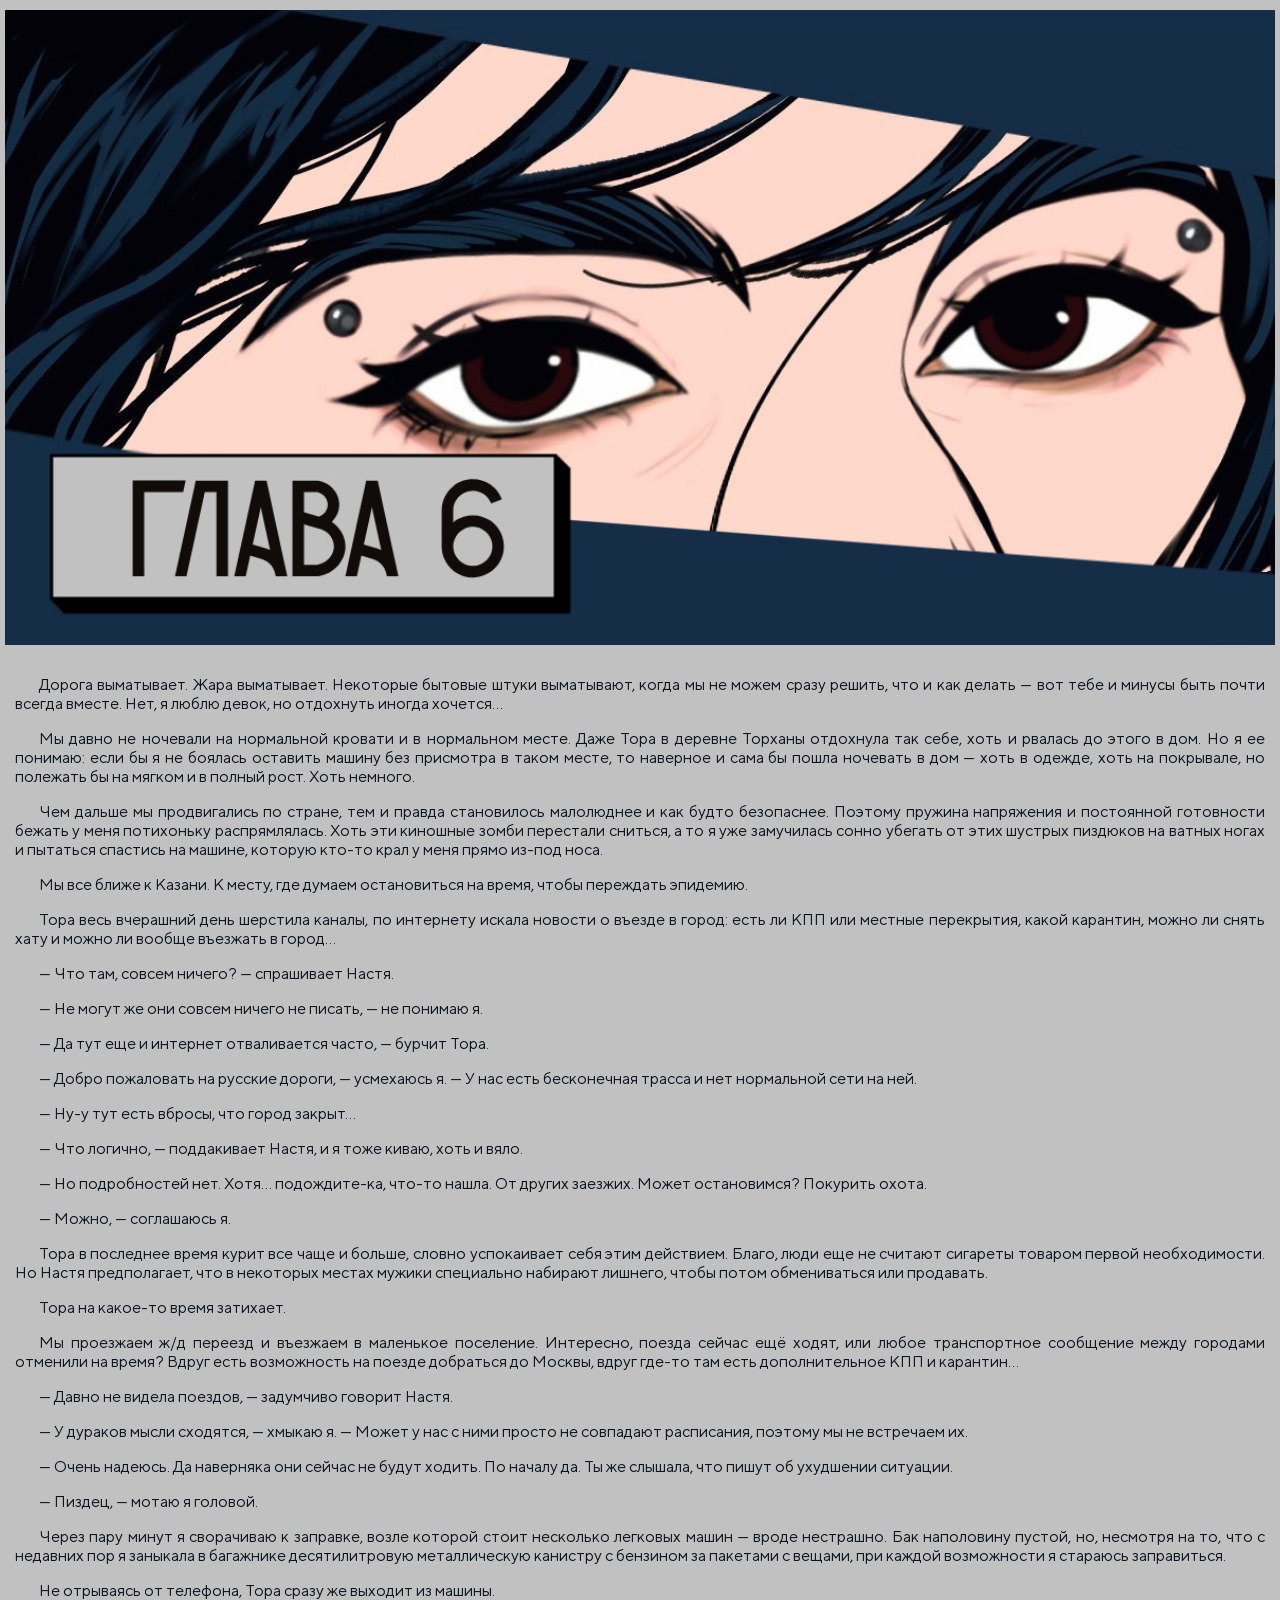
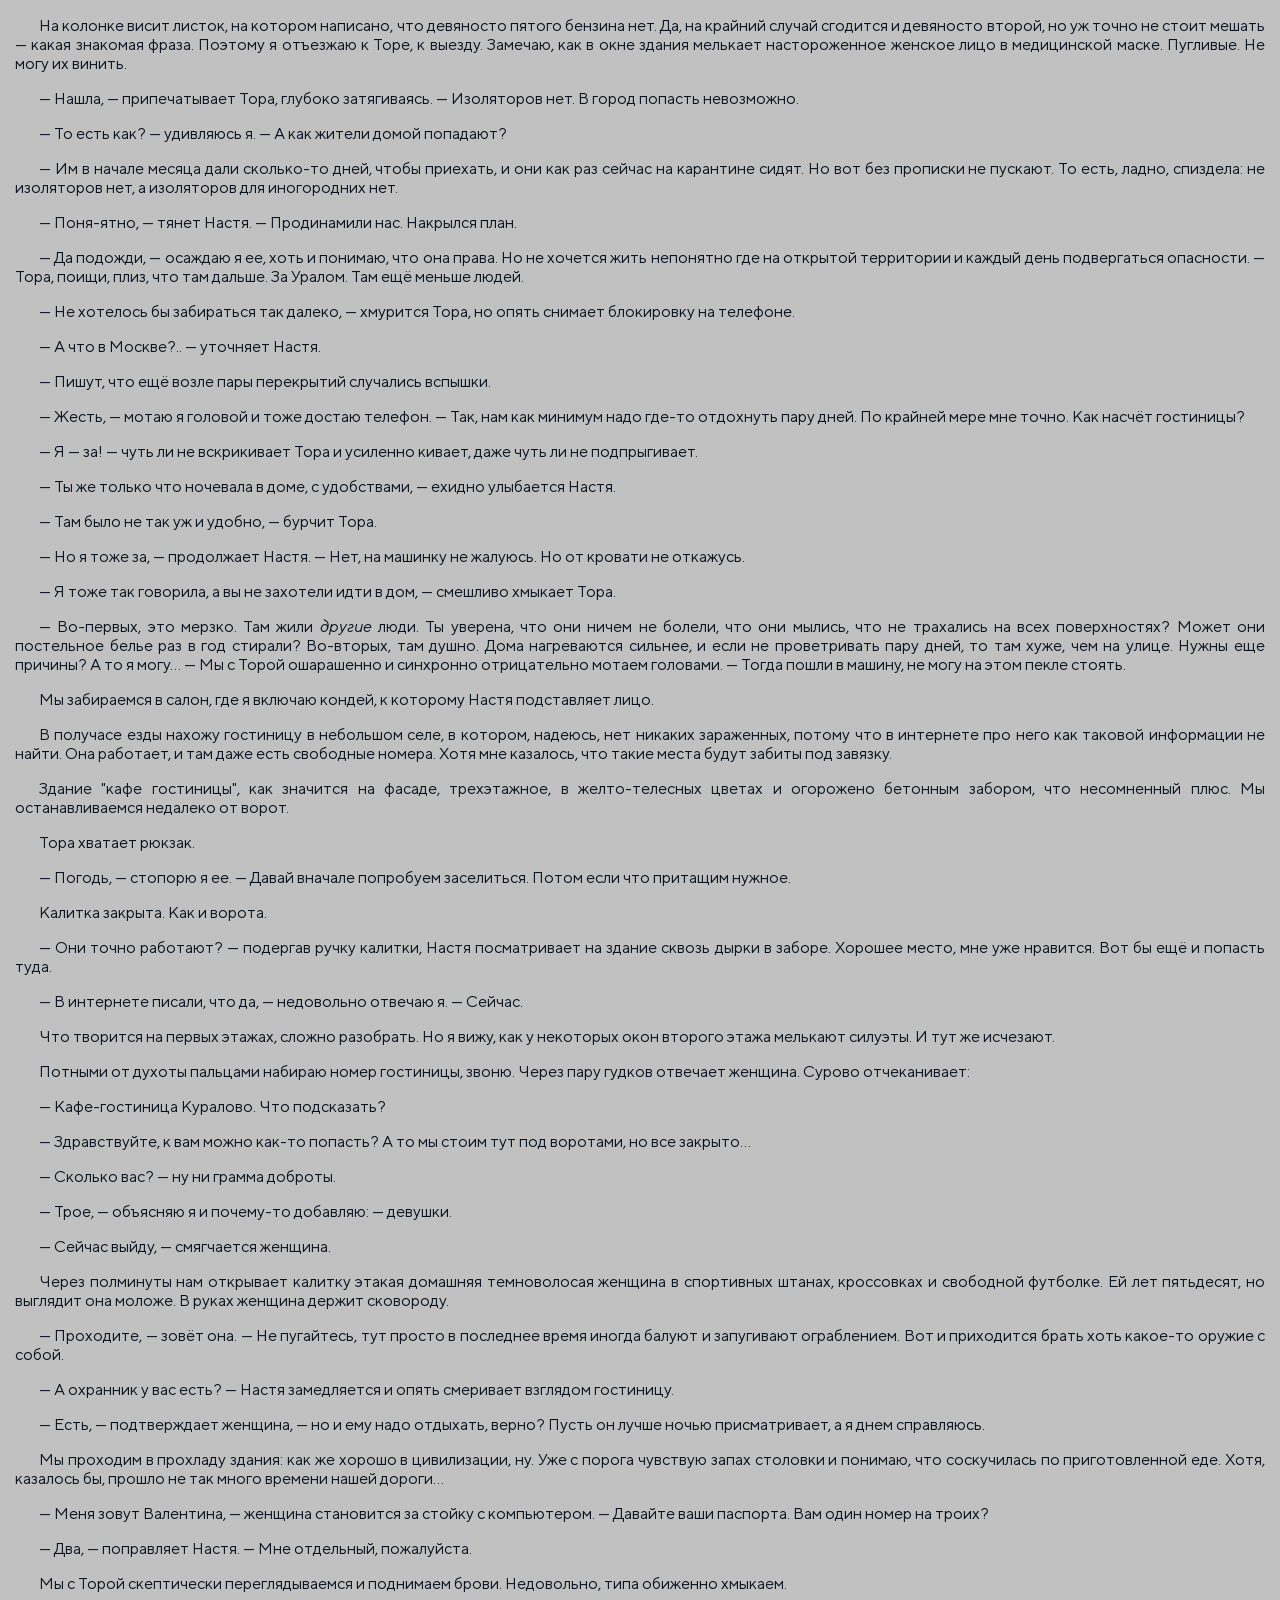
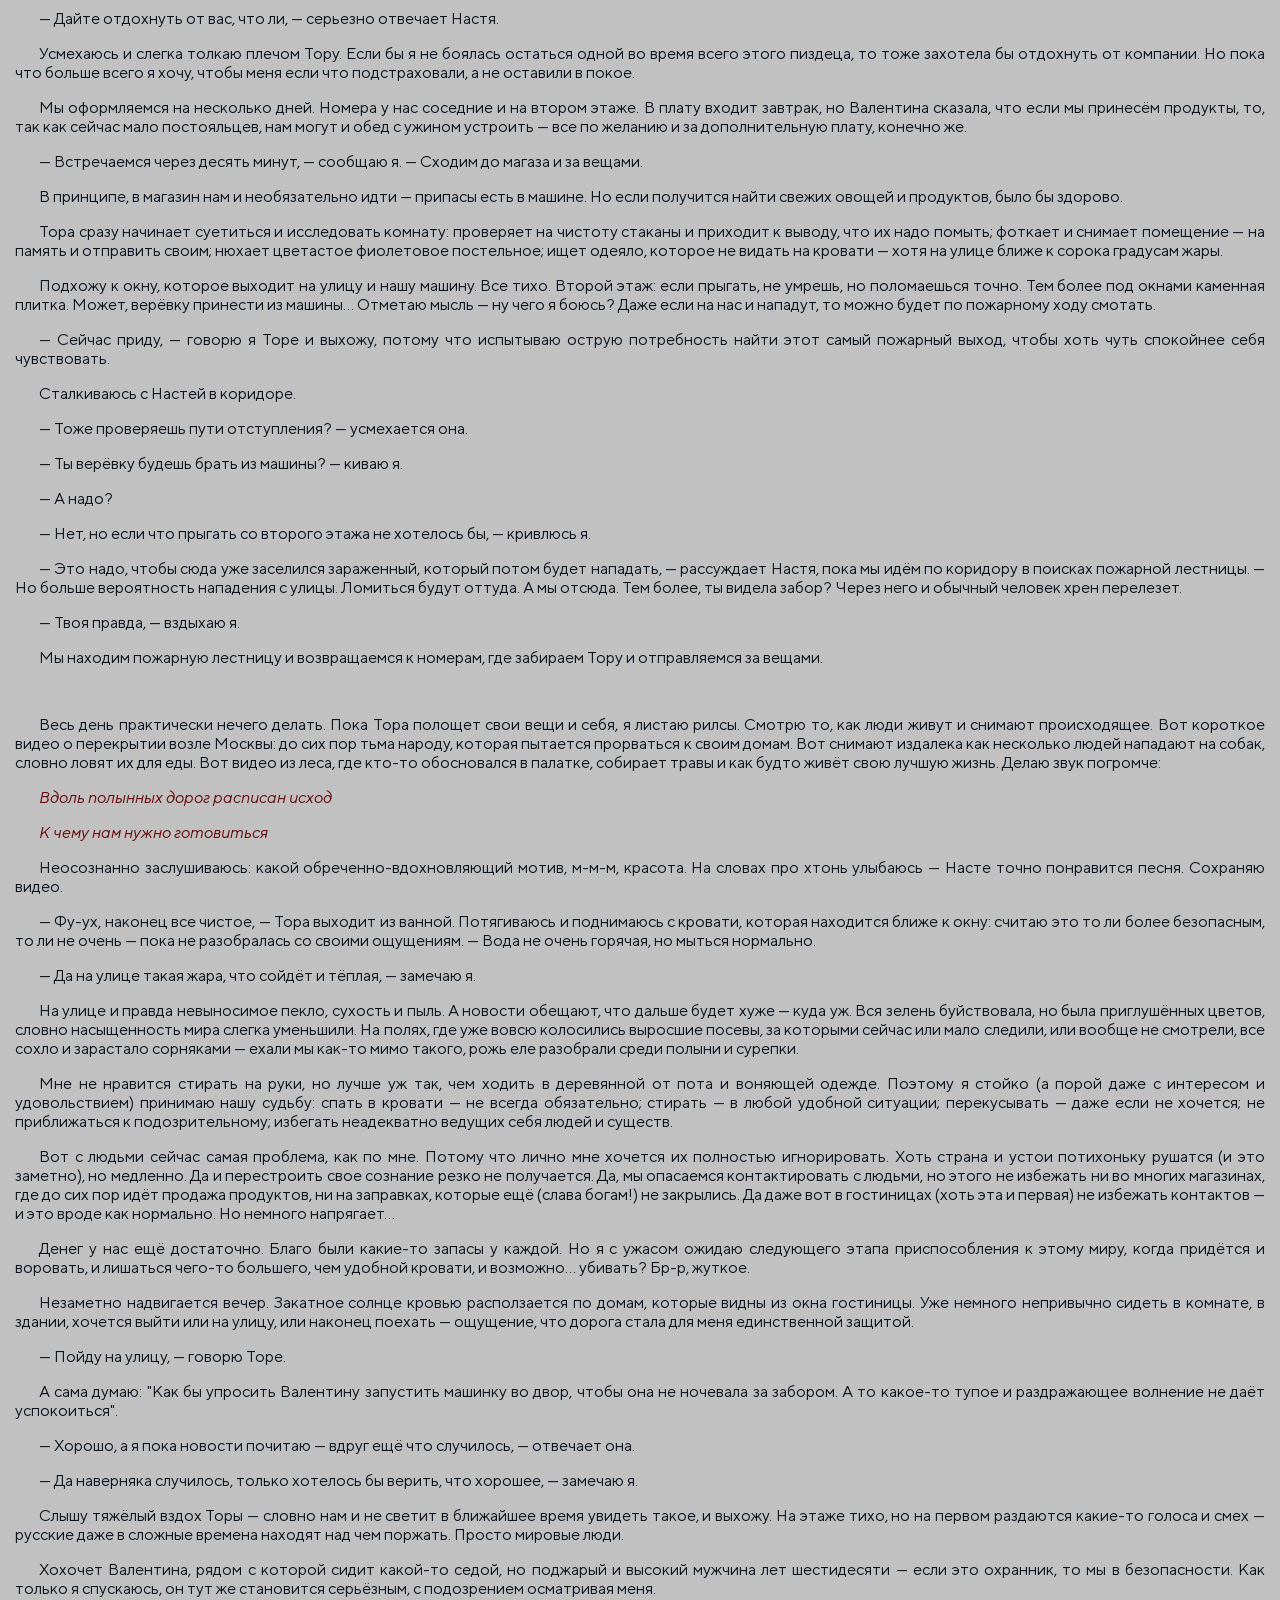
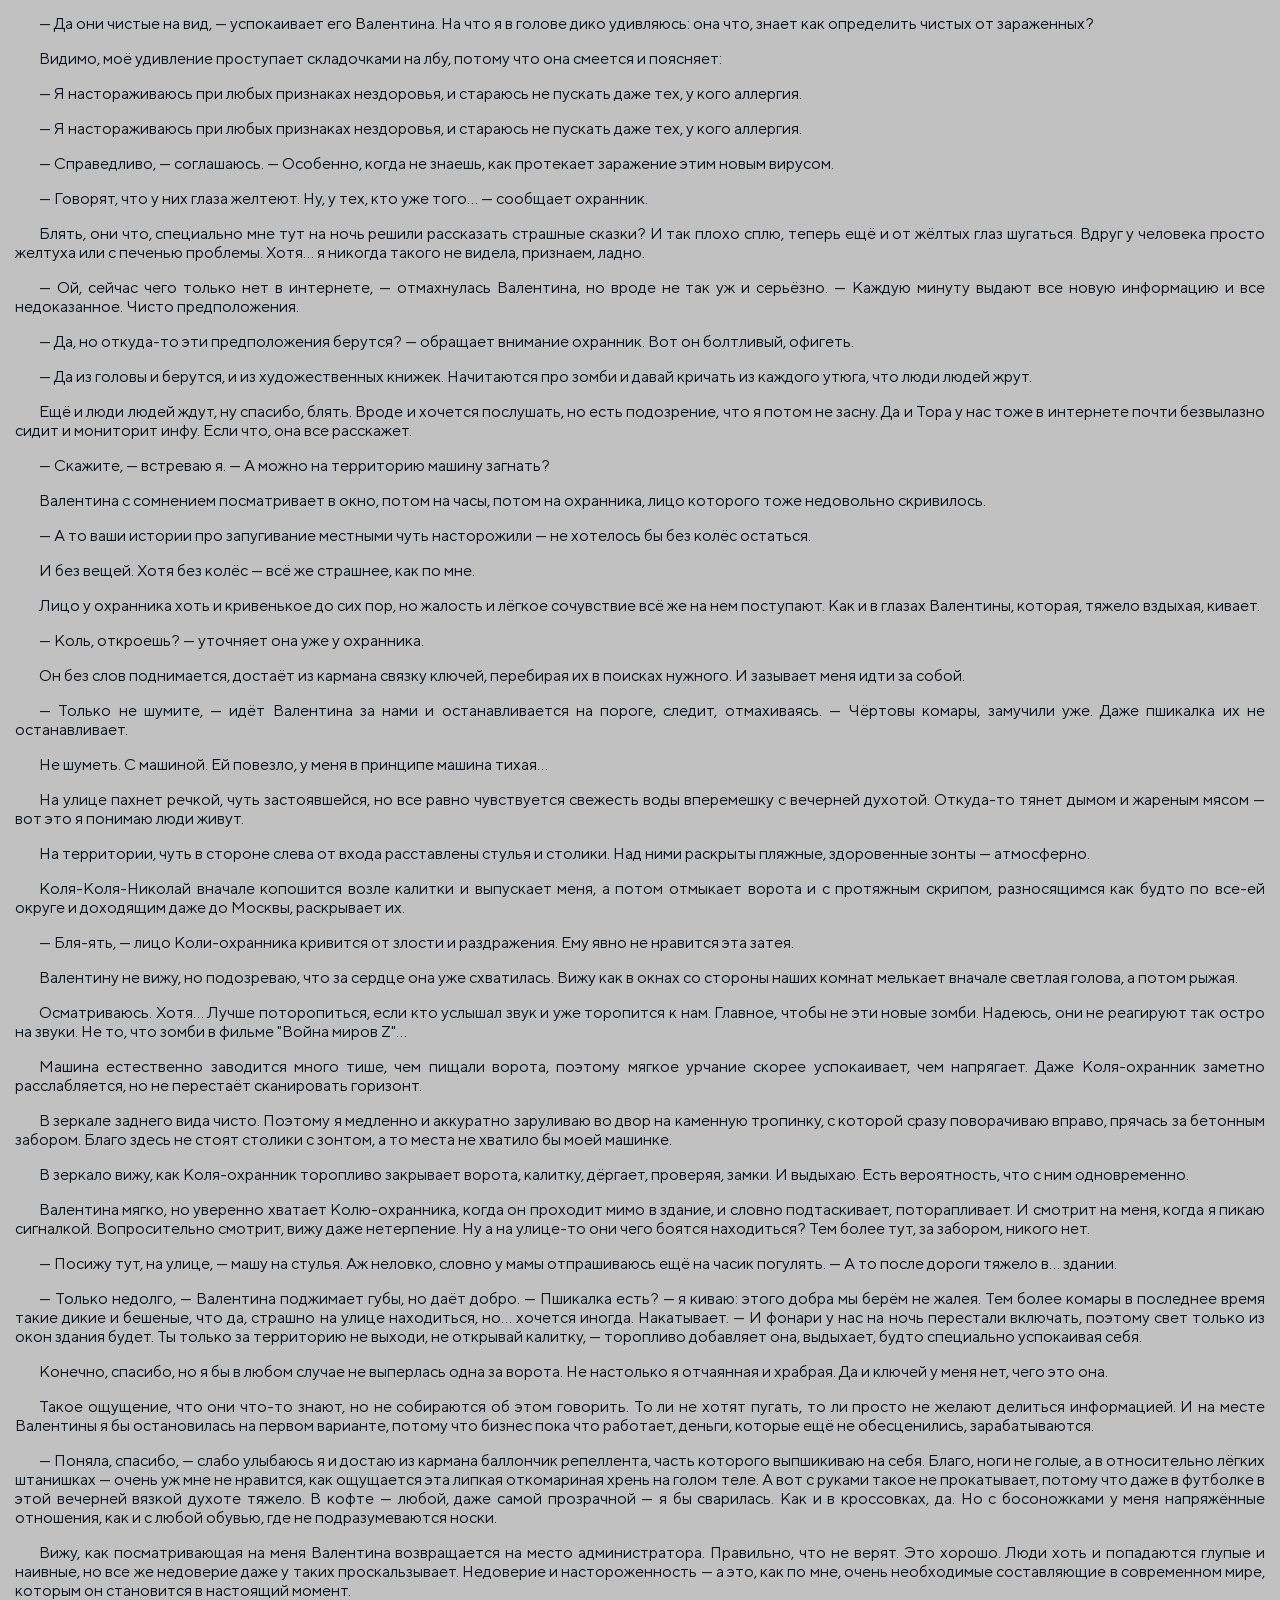
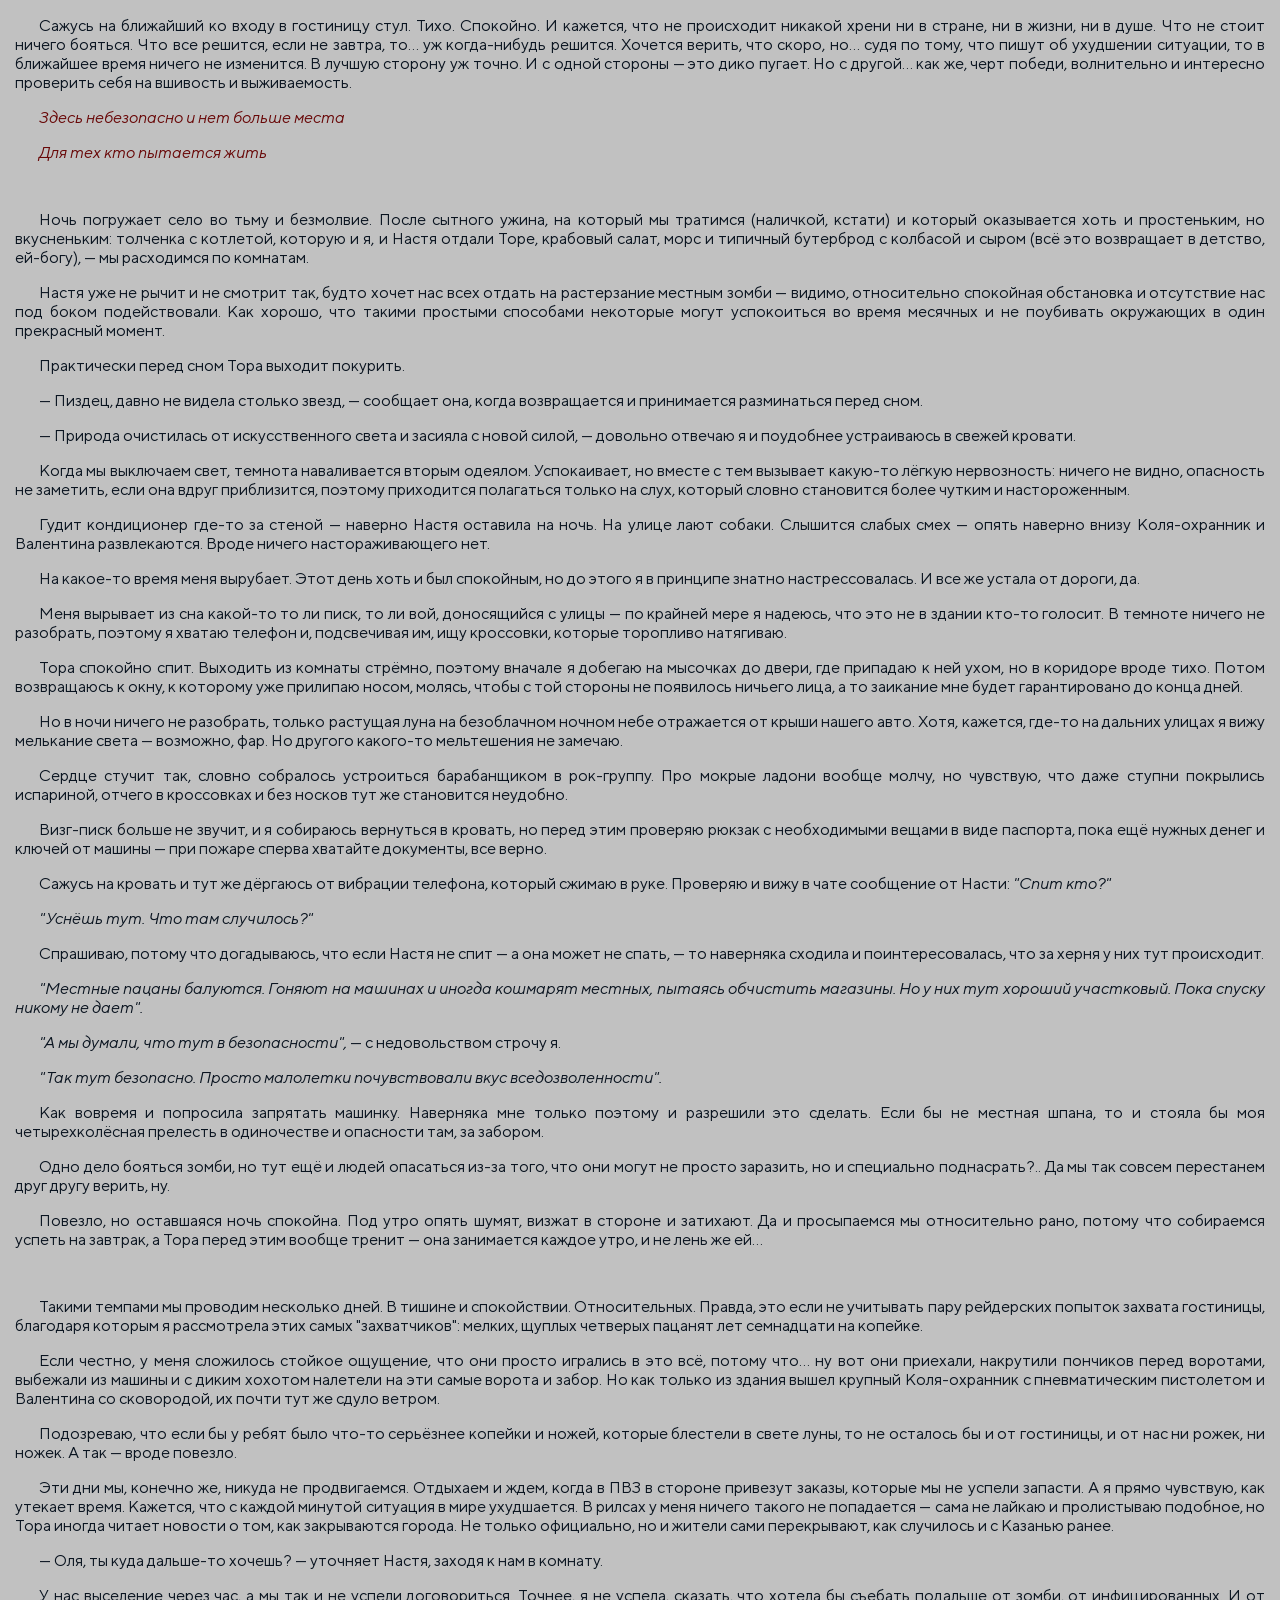
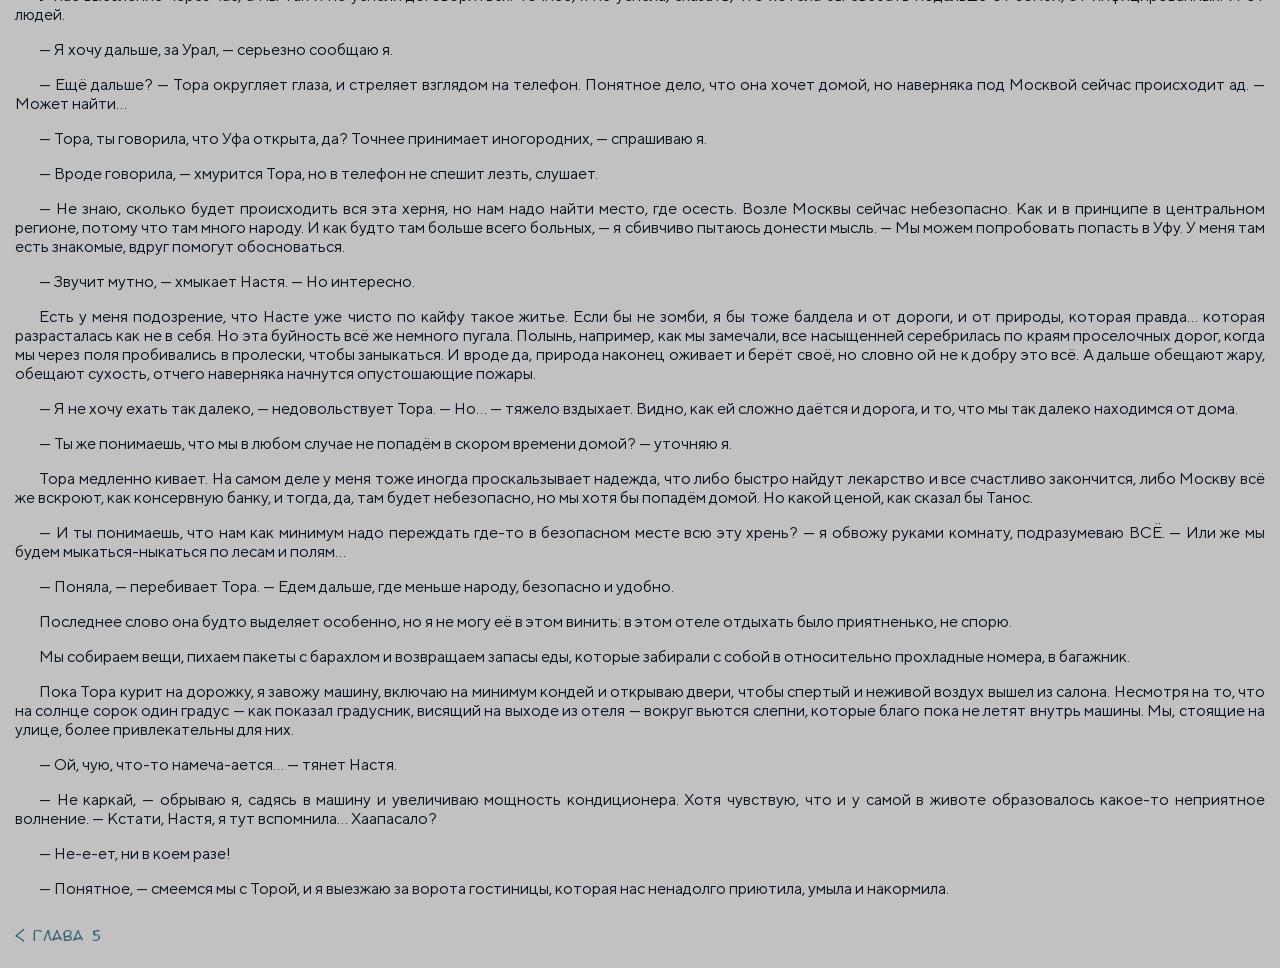
<file: book1/chapter6/chapter6.html>
<!DOCTYPE html>
<html lang="ru">
<head>
    <meta charset="UTF-8">
    <meta name="viewport" content="width=device-width, initial-scale=1.0">
    <title>ГЛАВА 6</title>
    <link rel="stylesheet" href="chapter6.css">
</head>

<body> 
    <div class="container">
      <img src="chapter.jpg" class="hero-image-ch" alt="Проект">
      <div class="text-block">
          <p>Дорога выматывает. Жара выматывает. Некоторые бытовые штуки выматывают, когда мы не можем сразу решить, что и как делать — вот тебе и минусы быть почти всегда вместе. Нет, я люблю девок, но отдохнуть иногда хочется…</p>
          <p>Мы давно не ночевали на нормальной кровати и в нормальном месте. Даже Тора в деревне Торханы отдохнула так себе, хоть и рвалась до этого в дом. Но я ее понимаю: если бы я не боялась оставить машину без присмотра в таком месте, то наверное и сама бы пошла ночевать в дом — хоть в одежде, хоть на покрывале, но полежать бы на мягком и в полный рост. Хоть немного.</p>
          <p>Чем дальше мы продвигались по стране, тем и правда становилось малолюднее и как будто безопаснее. Поэтому пружина напряжения и постоянной готовности бежать у меня потихоньку распрямлялась. Хоть эти киношные зомби перестали сниться, а то я уже замучилась сонно убегать от этих шустрых пиздюков на ватных ногах и пытаться спастись на машине, которую кто-то крал у меня прямо из-под носа.</p>
          <p>Мы все ближе к Казани. К месту, где думаем остановиться на время, чтобы переждать эпидемию.</p>
          <p>Тора весь вчерашний день шерстила каналы, по интернету искала новости о въезде в город: есть ли КПП или местные перекрытия, какой карантин, можно ли снять хату и можно ли вообще въезжать в город…</p>
          <p>— Что там, совсем ничего? — спрашивает Настя.</p>
          <p>— Не могут же они совсем ничего не писать, — не понимаю я.</p>
          <p>— Да тут еще и интернет отваливается часто, — бурчит Тора.</p>
          <p>— Добро пожаловать на русские дороги, — усмехаюсь я. — У нас есть бесконечная трасса и нет нормальной сети на ней.</p>
          <p>— Ну-у тут есть вбросы, что город закрыт…</p>
          <p>— Что логично, — поддакивает Настя, и я тоже киваю, хоть и вяло.</p>
          <p>— Но подробностей нет. Хотя… подождите-ка, что-то нашла. От других заезжих. Может остановимся? Покурить охота.</p>
          <p>— Можно, — соглашаюсь я.</p>
          <p>Тора в последнее время курит все чаще и больше, словно успокаивает себя этим действием. Благо, люди еще не считают сигареты товаром первой необходимости. Но Настя предполагает, что в некоторых местах мужики специально набирают лишнего, чтобы потом обмениваться или продавать.</p>
          <p>Тора на какое-то время затихает.</p>
          <p>Мы проезжаем ж/д переезд и въезжаем в маленькое поселение. Интересно, поезда сейчас ещё ходят, или любое транспортное сообщение между городами отменили на время? Вдруг есть возможность на поезде добраться до Москвы, вдруг где-то там есть дополнительное КПП и карантин…</p>
          <p>— Давно не видела поездов, — задумчиво говорит Настя.</p>
          <p>— У дураков мысли сходятся, — хмыкаю я. — Может у нас с ними просто не совпадают расписания, поэтому мы не встречаем их.</p>
          <p>— Очень надеюсь. Да наверняка они сейчас не будут ходить. По началу да. Ты же слышала, что пишут об ухудшении ситуации.</p>
          <p>— Пиздец, — мотаю я головой.</p>
          <p>Через пару минут я сворачиваю к заправке, возле которой стоит несколько легковых машин — вроде нестрашно. Бак наполовину пустой, но, несмотря на то, что с недавних пор я заныкала в багажнике десятилитровую металлическую канистру с бензином за пакетами с вещами, при каждой возможности я стараюсь заправиться.</p>
          <p>Не отрываясь от телефона, Тора сразу же выходит из машины.</p>
          <p>На колонке висит листок, на котором написано, что девяносто пятого бензина нет. Да, на крайний случай сгодится и девяносто второй, но уж точно не стоит мешать — какая знакомая фраза. Поэтому я отъезжаю к Торе, к выезду. Замечаю, как в окне здания мелькает настороженное женское лицо в медицинской маске. Пугливые. Не могу их винить.</p>
          <p>— Нашла, — припечатывает Тора, глубоко затягиваясь. — Изоляторов нет. В город попасть невозможно.</p>
          <p>— То есть как? — удивляюсь я. — А как жители домой попадают?</p>
          <p>— Им в начале месяца дали сколько-то дней, чтобы приехать, и они как раз сейчас на карантине сидят. Но вот без прописки не пускают. То есть, ладно, спиздела: не изоляторов нет, а изоляторов для иногородних нет.</p>
          <p>— Поня-ятно, — тянет Настя. — Продинамили нас. Накрылся план.</p>
          <p>— Да подожди, — осаждаю я ее, хоть и понимаю, что она права. Но не хочется жить непонятно где на открытой территории и каждый день подвергаться опасности. — Тора, поищи, плиз, что там дальше. За Уралом. Там ещё меньше людей.</p>
          <p>— Не хотелось бы забираться так далеко, — хмурится Тора, но опять снимает блокировку на телефоне.</p>
          <p>— А что в Москве?.. — уточняет Настя.</p>
          <p>— Пишут, что ещё возле пары перекрытий случались вспышки.</p>
          <p>— Жесть, — мотаю я головой и тоже достаю телефон. — Так, нам как минимум надо где-то отдохнуть пару дней. По крайней мере мне точно. Как насчёт гостиницы?</p>
          <p>— Я — за! — чуть ли не вскрикивает Тора и усиленно кивает, даже чуть ли не подпрыгивает.</p>
          <p>— Ты же только что ночевала в доме, с удобствами, — ехидно улыбается Настя.</p>
          <p>— Там было не так уж и удобно, — бурчит Тора.</p>
          <p>— Но я тоже за, — продолжает Настя. — Нет, на машинку не жалуюсь. Но от кровати не откажусь.</p>
          <p>— Я тоже так говорила, а вы не захотели идти в дом, — смешливо хмыкает Тора.</p>
          <p>— Во-первых, это мерзко. Там жили <span class="italics">другие</span> люди. Ты уверена, что они ничем не болели, что они мылись, что не трахались на всех поверхностях? Может они постельное белье раз в год стирали? Во-вторых, там душно. Дома нагреваются сильнее, и если не проветривать пару дней, то там хуже, чем на улице. Нужны еще причины? А то я могу… — Мы с Торой ошарашенно и синхронно отрицательно мотаем головами. — Тогда пошли в машину, не могу на этом пекле стоять.</p>
          <p>Мы забираемся в салон, где я включаю кондей, к которому Настя подставляет лицо.</p>
          <p>В получасе езды нахожу гостиницу в небольшом селе, в котором, надеюсь, нет никаких зараженных, потому что в интернете про него как таковой информации не найти. Она работает, и там даже есть свободные номера. Хотя мне казалось, что такие места будут забиты под завязку.</p>
          <p>Здание "кафе гостиницы", как значится на фасаде, трехэтажное, в желто-телесных цветах и огорожено бетонным забором, что несомненный плюс. Мы останавливаемся недалеко от ворот.</p>
          <p>Тора хватает рюкзак.</p>
          <p>— Погодь, — стопорю я ее. — Давай вначале попробуем заселиться. Потом если что притащим нужное.</p>
          <p>Калитка закрыта. Как и ворота.</p>
          <p>— Они точно работают? — подергав ручку калитки, Настя посматривает на здание сквозь дырки в заборе. Хорошее место, мне уже нравится. Вот бы ещё и попасть туда.</p>
          <p>— В интернете писали, что да, — недовольно отвечаю я. — Сейчас.</p>
          <p>Что творится на первых этажах, сложно разобрать. Но я вижу, как у некоторых окон второго этажа мелькают силуэты. И тут же исчезают.</p>
          <p>Потными от духоты пальцами набираю номер гостиницы, звоню. Через пару гудков отвечает женщина. Сурово отчеканивает:</p>
          <p>— Кафе-гостиница Куралово. Что подсказать?</p>
          <p>— Здравствуйте, к вам можно как-то попасть? А то мы стоим тут под воротами, но все закрыто…</p>
          <p>— Сколько вас? — ну ни грамма доброты.</p>
          <p>— Трое, — объясняю я и почему-то добавляю: — девушки.</p>
          <p>— Сейчас выйду, — смягчается женщина.</p>
          <p>Через полминуты нам открывает калитку этакая домашняя темноволосая женщина в спортивных штанах, кроссовках и свободной футболке. Ей лет пятьдесят, но выглядит она моложе. В руках женщина держит сковороду.</p>
          <p>— Проходите, — зовёт она. — Не пугайтесь, тут просто в последнее время иногда балуют и запугивают ограблением. Вот и приходится брать хоть какое-то оружие с собой.</p>
          <p>— А охранник у вас есть? — Настя замедляется и опять смеривает взглядом гостиницу.</p>
          <p>— Есть, — подтверждает женщина, — но и ему надо отдыхать, верно? Пусть он лучше ночью присматривает, а я днем справляюсь.</p>
          <p>Мы проходим в прохладу здания: как же хорошо в цивилизации, ну. Уже с порога чувствую запах столовки и понимаю, что соскучилась по приготовленной еде. Хотя, казалось бы, прошло не так много времени нашей дороги…</p>
          <p>— Меня зовут Валентина, — женщина становится за стойку с компьютером. — Давайте ваши паспорта. Вам один номер на троих?</p>
          <p>— Два, — поправляет Настя. — Мне отдельный, пожалуйста.</p>
          <p>Мы с Торой скептически переглядываемся и поднимаем брови. Недовольно, типа обиженно хмыкаем.</p>
          <p>— Дайте отдохнуть от вас, что ли, — серьезно отвечает Настя.</p>
          <p>Усмехаюсь и слегка толкаю плечом Тору. Если бы я не боялась остаться одной во время всего этого пиздеца, то тоже захотела бы отдохнуть от компании. Но пока что больше всего я хочу, чтобы меня если что подстраховали, а не оставили в покое.</p>
          <p>Мы оформляемся на несколько дней. Номера у нас соседние и на втором этаже. В плату входит завтрак, но Валентина сказала, что если мы принесём продукты, то, так как сейчас мало постояльцев, нам могут и обед с ужином устроить — все по желанию и за дополнительную плату, конечно же.</p>
          <p>— Встречаемся через десять минут, — сообщаю я. — Сходим до магаза и за вещами.</p>
          <p>В принципе, в магазин нам и необязательно идти — припасы есть в машине. Но если получится найти свежих овощей и продуктов, было бы здорово.</p>
          <p>Тора сразу начинает суетиться и исследовать комнату: проверяет на чистоту стаканы и приходит к выводу, что их надо помыть; фоткает и снимает помещение — на память и отправить своим; нюхает цветастое фиолетовое постельное; ищет одеяло, которое не видать на кровати — хотя на улице ближе к сорока градусам жары.</p>
          <p>Подхожу к окну, которое выходит на улицу и нашу машину. Все тихо. Второй этаж: если прыгать, не умрешь, но поломаешься точно. Тем более под окнами каменная плитка. Может, верёвку принести из машины… Отметаю мысль — ну чего я боюсь? Даже если на нас и нападут, то можно будет по пожарному ходу смотать.</p>
          <p>— Сейчас приду, — говорю я Торе и выхожу, потому что испытываю острую потребность найти этот самый пожарный выход, чтобы хоть чуть спокойнее себя чувствовать.</p>
          <p>Сталкиваюсь с Настей в коридоре.</p>
          <p>— Тоже проверяешь пути отступления? — усмехается она.</p>
          <p>— Ты верёвку будешь брать из машины? — киваю я.</p>
          <p>— А надо?</p>
          <p>— Нет, но если что прыгать со второго этажа не хотелось бы, — кривлюсь я.</p>
          <p>— Это надо, чтобы сюда уже заселился зараженный, который потом будет нападать, — рассуждает Настя, пока мы идём по коридору в поисках пожарной лестницы. — Но больше вероятность нападения с улицы. Ломиться будут оттуда. А мы отсюда. Тем более, ты видела забор? Через него и обычный человек хрен перелезет.</p>
          <p>— Твоя правда, — вздыхаю я.</p>
          <p>Мы находим пожарную лестницу и возвращаемся к номерам, где забираем Тору и отправляемся за вещами.</p>
          <p class="big-space">Весь день практически нечего делать. Пока Тора полощет свои вещи и себя, я листаю рилсы. Смотрю то, как люди живут и снимают происходящее. Вот короткое видео о перекрытии возле Москвы: до сих пор тьма народу, которая пытается прорваться к своим домам. Вот снимают издалека как несколько людей нападают на собак, словно ловят их для еды. Вот видео из леса, где кто-то обосновался в палатке, собирает травы и как будто живёт свою лучшую жизнь. Делаю звук погромче:</p>
          <p class="italics"> <span  class="color">Вдоль полынных дорог расписан исход</span></p>
          <p class="italics"> <span  class="color">К чему нам нужно готовиться</span></p>
          <p>Неосознанно заслушиваюсь: какой обреченно-вдохновляющий мотив, м-м-м, красота. На словах про хтонь улыбаюсь — Насте точно понравится песня. Сохраняю видео.</p>
          <p>— Фу-ух, наконец все чистое, — Тора выходит из ванной. Потягиваюсь и поднимаюсь с кровати, которая находится ближе к окну: считаю это то ли более безопасным, то ли не очень — пока не разобралась со своими ощущениям. — Вода не очень горячая, но мыться нормально.</p>
          <p>— Да на улице такая жара, что сойдёт и тёплая, — замечаю я.</p>
          <p>На улице и правда невыносимое пекло, сухость и пыль. А новости обещают, что дальше будет хуже — куда уж. Вся зелень буйствовала, но была приглушённых цветов, словно насыщенность мира слегка уменьшили. На полях, где уже вовсю колосились выросшие посевы, за которыми сейчас или мало следили, или вообще не смотрели, все сохло и зарастало сорняками — ехали мы как-то мимо такого, рожь еле разобрали среди полыни и сурепки.</p>
          <p>Мне не нравится стирать на руки, но лучше уж так, чем ходить в деревянной от пота и воняющей одежде. Поэтому я стойко (а порой даже с интересом и удовольствием) принимаю нашу судьбу: спать в кровати — не всегда обязательно; стирать — в любой удобной ситуации; перекусывать — даже если не хочется; не приближаться к подозрительному; избегать неадекватно ведущих себя людей и существ.</p>
          <p>Вот с людьми сейчас самая проблема, как по мне. Потому что лично мне хочется их полностью игнорировать. Хоть страна и устои потихоньку рушатся (и это заметно), но медленно. Да и перестроить свое сознание резко не получается. Да, мы опасаемся контактировать с людьми, но этого не избежать ни во многих магазинах, где до сих пор идёт продажа продуктов, ни на заправках, которые ещё (слава богам!) не закрылись. Да даже вот в гостиницах (хоть эта и первая) не избежать контактов — и это вроде как нормально. Но немного напрягает…</p>
          <p>Денег у нас ещё достаточно. Благо были какие-то запасы у каждой. Но я с ужасом ожидаю следующего этапа приспособления к этому миру, когда придётся и воровать, и лишаться чего-то большего, чем удобной кровати, и возможно… убивать? Бр-р, жуткое.</p>
          <p>Незаметно надвигается вечер. Закатное солнце кровью расползается по домам, которые видны из окна гостиницы. Уже немного непривычно сидеть в комнате, в здании, хочется выйти или на улицу, или наконец поехать — ощущение, что дорога стала для меня единственной защитой.</p>
          <p>— Пойду на улицу, — говорю Торе.</p>
          <p>А сама думаю: "Как бы упросить Валентину запустить машинку во двор, чтобы она не ночевала за забором. А то какое-то тупое и раздражающее волнение не даёт успокоиться".</p>
          <p>— Хорошо, а я пока новости почитаю — вдруг ещё что случилось, — отвечает она.</p>
          <p>— Да наверняка случилось, только хотелось бы верить, что хорошее, — замечаю я.</p>
          <p>Слышу тяжёлый вздох Торы — словно нам и не светит в ближайшее время увидеть такое, и выхожу. На этаже тихо, но на первом раздаются какие-то голоса и смех — русские даже в сложные времена находят над чем поржать. Просто мировые люди.</p>
          <p>Хохочет Валентина, рядом с которой сидит какой-то седой, но поджарый и высокий мужчина лет шестидесяти — если это охранник, то мы в безопасности. Как только я спускаюсь, он тут же становится серьёзным, с подозрением осматривая меня.</p>
          <p>— Да они чистые на вид, — успокаивает его Валентина. На что я в голове дико удивляюсь: она что, знает как определить чистых от зараженных?</p>
          <p>Видимо, моё удивление проступает складочками на лбу, потому что она смеется и поясняет:</p>
          <p>— Я настораживаюсь при любых признаках нездоровья, и стараюсь не пускать даже тех, у кого аллергия.</p>
          <p>— Я настораживаюсь при любых признаках нездоровья, и стараюсь не пускать даже тех, у кого аллергия.</p>
          <p>— Справедливо, — соглашаюсь. — Особенно, когда не знаешь, как протекает заражение этим новым вирусом.</p>
          <p>— Говорят, что у них глаза желтеют. Ну, у тех, кто уже того… — сообщает охранник.</p>
          <p>Блять, они что, специально мне тут на ночь решили рассказать страшные сказки? И так плохо сплю, теперь ещё и от жёлтых глаз шугаться. Вдруг у человека просто желтуха или с печенью проблемы. Хотя… я никогда такого не видела, признаем, ладно.</p>
          <p>— Ой, сейчас чего только нет в интернете, — отмахнулась Валентина, но вроде не так уж и серьёзно. — Каждую минуту выдают все новую информацию и все недоказанное. Чисто предположения.</p>
          <p>— Да, но откуда-то эти предположения берутся? — обращает внимание охранник. Вот он болтливый, офигеть.</p>
          <p>— Да из головы и берутся, и из художественных книжек. Начитаются про зомби и давай кричать из каждого утюга, что люди людей жрут.</p>
          <p>Ещё и люди людей ждут, ну спасибо, блять. Вроде и хочется послушать, но есть подозрение, что я потом не засну. Да и Тора у нас тоже в интернете почти безвылазно сидит и мониторит инфу. Если что, она все расскажет.</p>
          <p>— Скажите, — встреваю я. — А можно на территорию машину загнать?</p>
          <p>Валентина с сомнением посматривает в окно, потом на часы, потом на охранника, лицо которого тоже недовольно скривилось.</p>
          <p>— А то ваши истории про запугивание местными чуть насторожили — не хотелось бы без колёс остаться.</p>
          <p>И без вещей. Хотя без колёс — всё же страшнее, как по мне.</p>
          <p>Лицо у охранника хоть и кривенькое до сих пор, но жалость и лёгкое сочувствие всё же на нем поступают. Как и в глазах Валентины, которая, тяжело вздыхая, кивает.</p>
          <p>— Коль, откроешь? — уточняет она уже у охранника.</p>
          <p>Он без слов поднимается, достаёт из кармана связку ключей, перебирая их в поисках нужного. И зазывает меня идти за собой.</p>
          <p>— Только не шумите, — идёт Валентина за нами и останавливается на пороге, следит, отмахиваясь. — Чёртовы комары, замучили уже. Даже пшикалка их не останавливает.</p>
          <p>Не шуметь. С машиной. Ей повезло, у меня в принципе машина тихая…</p>
          <p>На улице пахнет речкой, чуть застоявшейся, но все равно чувствуется свежесть воды вперемешку с вечерней духотой. Откуда-то тянет дымом и жареным мясом — вот это я понимаю люди живут.</p>
          <p>На территории, чуть в стороне слева от входа расставлены стулья и столики. Над ними раскрыты пляжные, здоровенные зонты — атмосферно.</p>
          <p>Коля-Коля-Николай вначале копошится возле калитки и выпускает меня, а потом отмыкает ворота и с протяжным скрипом, разносящимся как будто по все-ей округе и доходящим даже до Москвы, раскрывает их.</p>
          <p>— Бля-ять, — лицо Коли-охранника кривится от злости и раздражения. Ему явно не нравится эта затея.</p>
          <p>Валентину не вижу, но подозреваю, что за сердце она уже схватилась. Вижу как в окнах со стороны наших комнат мелькает вначале светлая голова, а потом рыжая.</p>
          <p>Осматриваюсь. Хотя… Лучше поторопиться, если кто услышал звук и уже торопится к нам. Главное, чтобы не эти новые зомби. Надеюсь, они не реагируют так остро на звуки. Не то, что зомби в фильме "Война миров Z"…</p>
          <p>Машина естественно заводится много тише, чем пищали ворота, поэтому мягкое урчание скорее успокаивает, чем напрягает. Даже Коля-охранник заметно расслабляется, но не перестаёт сканировать горизонт.</p>
          <p>В зеркале заднего вида чисто. Поэтому я медленно и аккуратно заруливаю во двор на каменную тропинку, с которой сразу поворачиваю вправо, прячась за бетонным забором. Благо здесь не стоят столики с зонтом, а то места не хватило бы моей машинке.</p>
          <p>В зеркало вижу, как Коля-охранник торопливо закрывает ворота, калитку, дёргает, проверяя, замки. И выдыхаю. Есть вероятность, что с ним одновременно.</p>
          <p>Валентина мягко, но уверенно хватает Колю-охранника, когда он проходит мимо в здание, и словно подтаскивает, поторапливает. И смотрит на меня, когда я пикаю сигналкой. Вопросительно смотрит, вижу даже нетерпение. Ну а на улице-то они чего боятся находиться? Тем более тут, за забором, никого нет.</p>
          <p>— Посижу тут, на улице, — машу на стулья. Аж неловко, словно у мамы отпрашиваюсь ещё на часик погулять. — А то после дороги тяжело в… здании.</p>
          <p>— Только недолго, — Валентина поджимает губы, но даёт добро. — Пшикалка есть? — я киваю: этого добра мы берём не жалея. Тем более комары в последнее время такие дикие и бешеные, что да, страшно на улице находиться, но… хочется иногда. Накатывает. — И фонари у нас на ночь перестали включать, поэтому свет только из окон здания будет. Ты только за территорию не выходи, не открывай калитку, — торопливо добавляет она, выдыхает, будто специально успокаивая себя.</p>
          <p>Конечно, спасибо, но я бы в любом случае не выперлась одна за ворота. Не настолько я отчаянная и храбрая. Да и ключей у меня нет, чего это она.</p>
          <p>Такое ощущение, что они что-то знают, но не собираются об этом говорить. То ли не хотят пугать, то ли просто не желают делиться информацией. И на месте Валентины я бы остановилась на первом варианте, потому что бизнес пока что работает, деньги, которые ещё не обесценились, зарабатываются.</p>
          <p>— Поняла, спасибо, — слабо улыбаюсь я и достаю из кармана баллончик репеллента, часть которого выпшикиваю на себя. Благо, ноги не голые, а в относительно лёгких штанишках — очень уж мне не нравится, как ощущается эта липкая откомариная хрень на голом теле. А вот с руками такое не прокатывает, потому что даже в футболке в этой вечерней вязкой духоте тяжело. В кофте — любой, даже самой прозрачной — я бы сварилась. Как и в кроссовках, да. Но с босоножками у меня напряжённые отношения, как и с любой обувью, где не подразумеваются носки.</p>
          <p>Вижу, как посматривающая на меня Валентина возвращается на место администратора. Правильно, что не верят. Это хорошо. Люди хоть и попадаются глупые и наивные, но все же недоверие даже у таких проскальзывает. Недоверие и настороженность — а это, как по мне, очень необходимые составляющие в современном мире, которым он становится в настоящий момент.</p>
          <p>Сажусь на ближайший ко входу в гостиницу стул. Тихо. Спокойно. И кажется, что не происходит никакой хрени ни в стране, ни в жизни, ни в душе. Что не стоит ничего бояться. Что все решится, если не завтра, то… уж когда-нибудь решится. Хочется верить, что скоро, но… судя по тому, что пишут об ухудшении ситуации, то в ближайшее время ничего не изменится. В лучшую сторону уж точно. И с одной стороны — это дико пугает. Но с другой… как же, черт победи, волнительно и интересно проверить себя на вшивость и выживаемость.</p>
          <p class="italics"> <span  class="color">Здесь небезопасно и нет больше места</span></p>
          <p class="italics"> <span  class="color">Для тех кто пытается жить</span></p>
          <p class="big-space">Ночь погружает село во тьму и безмолвие. После сытного ужина, на который мы тратимся (наличкой, кстати) и который оказывается хоть и простеньким, но вкусненьким: толченка с котлетой, которую и я, и Настя отдали Торе, крабовый салат, морс и типичный бутерброд с колбасой и сыром (всё это возвращает в детство, ей-богу), — мы расходимся по комнатам.</p>
          <p>Настя уже не рычит и не смотрит так, будто хочет нас всех отдать на растерзание местным зомби — видимо, относительно спокойная обстановка и отсутствие нас под боком подействовали. Как хорошо, что такими простыми способами некоторые могут успокоиться во время месячных и не поубивать окружающих в один прекрасный момент.</p>
          <p>Практически перед сном Тора выходит покурить.</p>
          <p>— Пиздец, давно не видела столько звезд, — сообщает она, когда возвращается и принимается разминаться перед сном.</p>
          <p>— Природа очистилась от искусственного света и засияла с новой силой, — довольно отвечаю я и поудобнее устраиваюсь в свежей кровати.</p>
          <p>Когда мы выключаем свет, темнота наваливается вторым одеялом. Успокаивает, но вместе с тем вызывает какую-то лёгкую нервозность: ничего не видно, опасность не заметить, если она вдруг приблизится, поэтому приходится полагаться только на слух, который словно становится более чутким и настороженным.</p>
          <p>Гудит кондиционер где-то за стеной — наверно Настя оставила на ночь. На улице лают собаки. Слышится слабых смех — опять наверно внизу Коля-охранник и Валентина развлекаются. Вроде ничего настораживающего нет.</p>
          <p>На какое-то время меня вырубает. Этот день хоть и был спокойным, но до этого я в принципе знатно настрессовалась. И все же устала от дороги, да.</p>
          <p>Меня вырывает из сна какой-то то ли писк, то ли вой, доносящийся с улицы — по крайней мере я надеюсь, что это не в здании кто-то голосит. В темноте ничего не разобрать, поэтому я хватаю телефон и, подсвечивая им, ищу кроссовки, которые торопливо натягиваю.</p>
          <p>Тора спокойно спит. Выходить из комнаты стрёмно, поэтому вначале я добегаю на мысочках до двери, где припадаю к ней ухом, но в коридоре вроде тихо. Потом возвращаюсь к окну, к которому уже прилипаю носом, молясь, чтобы с той стороны не появилось ничьего лица, а то заикание мне будет гарантировано до конца дней.</p>
          <p>Но в ночи ничего не разобрать, только растущая луна на безоблачном ночном небе отражается от крыши нашего авто. Хотя, кажется, где-то на дальних улицах я вижу мелькание света — возможно, фар. Но другого какого-то мельтешения не замечаю.</p>
          <p>Сердце стучит так, словно собралось устроиться барабанщиком в рок-группу. Про мокрые ладони вообще молчу, но чувствую, что даже ступни покрылись испариной, отчего в кроссовках и без носков тут же становится неудобно.</p>
          <p>Визг-писк больше не звучит, и я собираюсь вернуться в кровать, но перед этим проверяю рюкзак с необходимыми вещами в виде паспорта, пока ещё нужных денег и ключей от машины — при пожаре сперва хватайте документы, все верно.</p>
          <p>Сажусь на кровать и тут же дёргаюсь от вибрации телефона, который сжимаю в руке. Проверяю и вижу в чате сообщение от Насти: <span class="italics">"Спит кто?"</span></p>
          <p class="italics">"Уснёшь тут. Что там случилось?"</p>
          <p>Спрашиваю, потому что догадываюсь, что если Настя не спит — а она может не спать, — то наверняка сходила и поинтересовалась, что за херня у них тут происходит.</p>
          <p class="italics">"Местные пацаны балуются. Гоняют на машинах и иногда кошмарят местных, пытаясь обчистить магазины. Но у них тут хороший участковый. Пока спуску никому не дает".</p>
          <p><span class="italics">"А мы думали, что тут в безопасности",</span> — с недовольством строчу я.</p>
          <p class="italics">"Так тут безопасно. Просто малолетки почувствовали вкус вседозволенности".</p>
          <p>Как вовремя и попросила запрятать машинку. Наверняка мне только поэтому и разрешили это сделать. Если бы не местная шпана, то и стояла бы моя четырехколёсная прелесть в одиночестве и опасности там, за забором.</p>
          <p>Одно дело бояться зомби, но тут ещё и людей опасаться из-за того, что они могут не просто заразить, но и специально поднасрать?.. Да мы так совсем перестанем друг другу верить, ну.</p>
          <p>Повезло, но оставшаяся ночь спокойна. Под утро опять шумят, визжат в стороне и затихают. Да и просыпаемся мы относительно рано, потому что собираемся успеть на завтрак, а Тора перед этим вообще тренит — она занимается каждое утро, и не лень же ей…</p>
          <p class="big-space">Такими темпами мы проводим несколько дней. В тишине и спокойствии. Относительных. Правда, это если не учитывать пару рейдерских попыток захвата гостиницы, благодаря которым я рассмотрела этих самых "захватчиков": мелких, щуплых четверых пацанят лет семнадцати на копейке.</p>
          <p>Если честно, у меня сложилось стойкое ощущение, что они просто игрались в это всё, потому что… ну вот они приехали, накрутили пончиков перед воротами, выбежали из машины и с диким хохотом налетели на эти самые ворота и забор. Но как только из здания вышел крупный Коля-охранник с пневматическим пистолетом и Валентина со сковородой, их почти тут же сдуло ветром.</p>
          <p>Подозреваю, что если бы у ребят было что-то серьёзнее копейки и ножей, которые блестели в свете луны, то не осталось бы и от гостиницы, и от нас ни рожек, ни ножек. А так — вроде повезло.</p>
          <p>Эти дни мы, конечно же, никуда не продвигаемся. Отдыхаем и ждем, когда в ПВЗ в стороне привезут заказы, которые мы не успели запасти. А я прямо чувствую, как утекает время. Кажется, что с каждой минутой ситуация в мире ухудшается. В рилсах у меня ничего такого не попадается — сама не лайкаю и пролистываю подобное, но Тора иногда читает новости о том, как закрываются города. Не только официально, но и жители сами перекрывают, как случилось и с Казанью ранее.</p>
          <p>— Оля, ты куда дальше-то хочешь? — уточняет Настя, заходя к нам в комнату.</p>
          <p>У нас выселение через час, а мы так и не успели договориться. Точнее, я не успела, сказать, что хотела бы съебать подальше от зомби, от инфицированных. И от людей.</p>
          <p>— Я хочу дальше, за Урал, — серьезно сообщаю я.</p>
          <p>— Ещё дальше? — Тора округляет глаза, и стреляет взглядом на телефон. Понятное дело, что она хочет домой, но наверняка под Москвой сейчас происходит ад. — Может найти…</p>
          <p>— Тора, ты говорила, что Уфа открыта, да? Точнее принимает иногородних, — спрашиваю я.</p>
          <p>— Вроде говорила, — хмурится Тора, но в телефон не спешит лезть, слушает.</p>
          <p>— Не знаю, сколько будет происходить вся эта херня, но нам надо найти место, где осесть. Возле Москвы сейчас небезопасно. Как и в принципе в центральном регионе, потому что там много народу. И как будто там больше всего больных, — я сбивчиво пытаюсь донести мысль. — Мы можем попробовать попасть в Уфу. У меня там есть знакомые, вдруг помогут обосноваться.</p>
          <p>— Звучит мутно, — хмыкает Настя. — Но интересно.</p>
          <p>Есть у меня подозрение, что Насте уже чисто по кайфу такое житье. Если бы не зомби, я бы тоже балдела и от дороги, и от природы, которая правда… которая разрасталась как не в себя. Но эта буйность всё же немного пугала. Полынь, например, как мы замечали, все насыщенней серебрилась по краям проселочных дорог, когда мы через поля пробивались в пролески, чтобы заныкаться. И вроде да, природа наконец оживает и берёт своё, но словно ой не к добру это всё. А дальше обещают жару, обещают сухость, отчего наверняка начнутся опустошающие пожары.</p>
          <p>— Я не хочу ехать так далеко, — недовольствует Тора. — Но… — тяжело вздыхает. Видно, как ей сложно даётся и дорога, и то, что мы так далеко находимся от дома.</p>
          <p>— Ты же понимаешь, что мы в любом случае не попадём в скором времени домой? — уточняю я.</p>
          <p>Тора медленно кивает. На самом деле у меня тоже иногда проскальзывает надежда, что либо быстро найдут лекарство и все счастливо закончится, либо Москву всё же вскроют, как консервную банку, и тогда, да, там будет небезопасно, но мы хотя бы попадём домой. Но какой ценой, как сказал бы Танос.</p>
          <p>— И ты понимаешь, что нам как минимум надо переждать где-то в безопасном месте всю эту хрень? — я обвожу руками комнату, подразумеваю ВСЁ. — Или же мы будем мыкаться-ныкаться по лесам и полям…</p>
          <p>— Поняла, — перебивает Тора. — Едем дальше, где меньше народу, безопасно и удобно.</p>
          <p>Последнее слово она будто выделяет особенно, но я не могу её в этом винить: в этом отеле отдыхать было приятненько, не спорю.</p>
          <p>Мы собираем вещи, пихаем пакеты с барахлом и возвращаем запасы еды, которые забирали с собой в относительно прохладные номера, в багажник.</p>
          <p>Пока Тора курит на дорожку, я завожу машину, включаю на минимум кондей и открываю двери, чтобы спертый и неживой воздух вышел из салона. Несмотря на то, что на солнце сорок один градус — как показал градусник, висящий на выходе из отеля — вокруг вьются слепни, которые благо пока не летят внутрь машины. Мы, стоящие на улице, более привлекательны для них.</p>
          <p>— Ой, чую, что-то намеча-ается… — тянет Настя.</p>
          <p>— Не каркай, — обрываю я, садясь в машину и увеличиваю мощность кондиционера. Хотя чувствую, что и у самой в животе образовалось какое-то неприятное волнение. — Кстати, Настя, я тут вспомнила… Хаапасало?</p>
          <p>— Не-е-ет, ни в коем разе!</p>
          <p>— Понятное, — смеемся мы с Торой, и я выезжаю за ворота гостиницы, которая нас ненадолго приютила, умыла и накормила.</p>
 </div>
    <div class="link">
        <a href="../chapter5/chapter5.html">< ГЛАВА 5</a>
    </div>
</body>
</html>
</file>
<file: book1/chapter6/chapter6.css>
html, body { margin: 0;  min-height: 100%; overflow-x: hidden;}
body { padding: 10px 5px; box-sizing: border-box; background-color: #c1c1c1; overflow-y: auto;}

/* ШРИФТЫ */
@font-face { font-family: 'TTNorms-Regular'; src: url('TTNorms-Regular.woff'); }
@font-face { font-family: 'TTNorms-Italic'; src: url('TTNorms-Italic.woff'); }
@font-face { font-family: 'comic'; src: url('comic.woff'); }

.container {
    display: flex;
    flex-direction: column;}
.hero-image-ch {
    width: 100%;
    height: auto;
    display: block;
    margin: 0 0 30px 0;}
.hero-image {
    width: 100%;
    height: auto;
    display: block;
    margin: 10px 0;
    padding: 0 10px;
    box-sizing: border-box;}
.text-block {
    padding: 0 10px;
    font-family: 'TTNorms-Regular', sans-serif;
    color: #09131f;
    font-size: 1rem;
    hyphens: auto;
    hyphenate-limit-chars: 8 4 4;
    text-align: justify;}
.text-block p {
    text-indent: 1.5em;
    margin: 0 0 1em 0;}
.text-block p.big-space {margin-top: 3em;}
.color {color: #680707;}
.italics {font-family: 'TTNorms-Italic', sans-serif;}
.text-data {
    padding: 0 10px;
    font-family: 'comic', sans-serif;
    color: #09131f;
    font-size: 0.8rem;
    text-align: right;}
.link {
    width: 100%;
    margin: 15px auto 15px;
    padding: 0 10px;
    box-sizing: border-box;
    display: flex;
    justify-content: space-between;
    align-items: center;}
.link a {
    font-family: 'comic', sans-serif;
    font-size: 0.8rem;
    color: #376773;
    text-decoration: none;}
</file>
